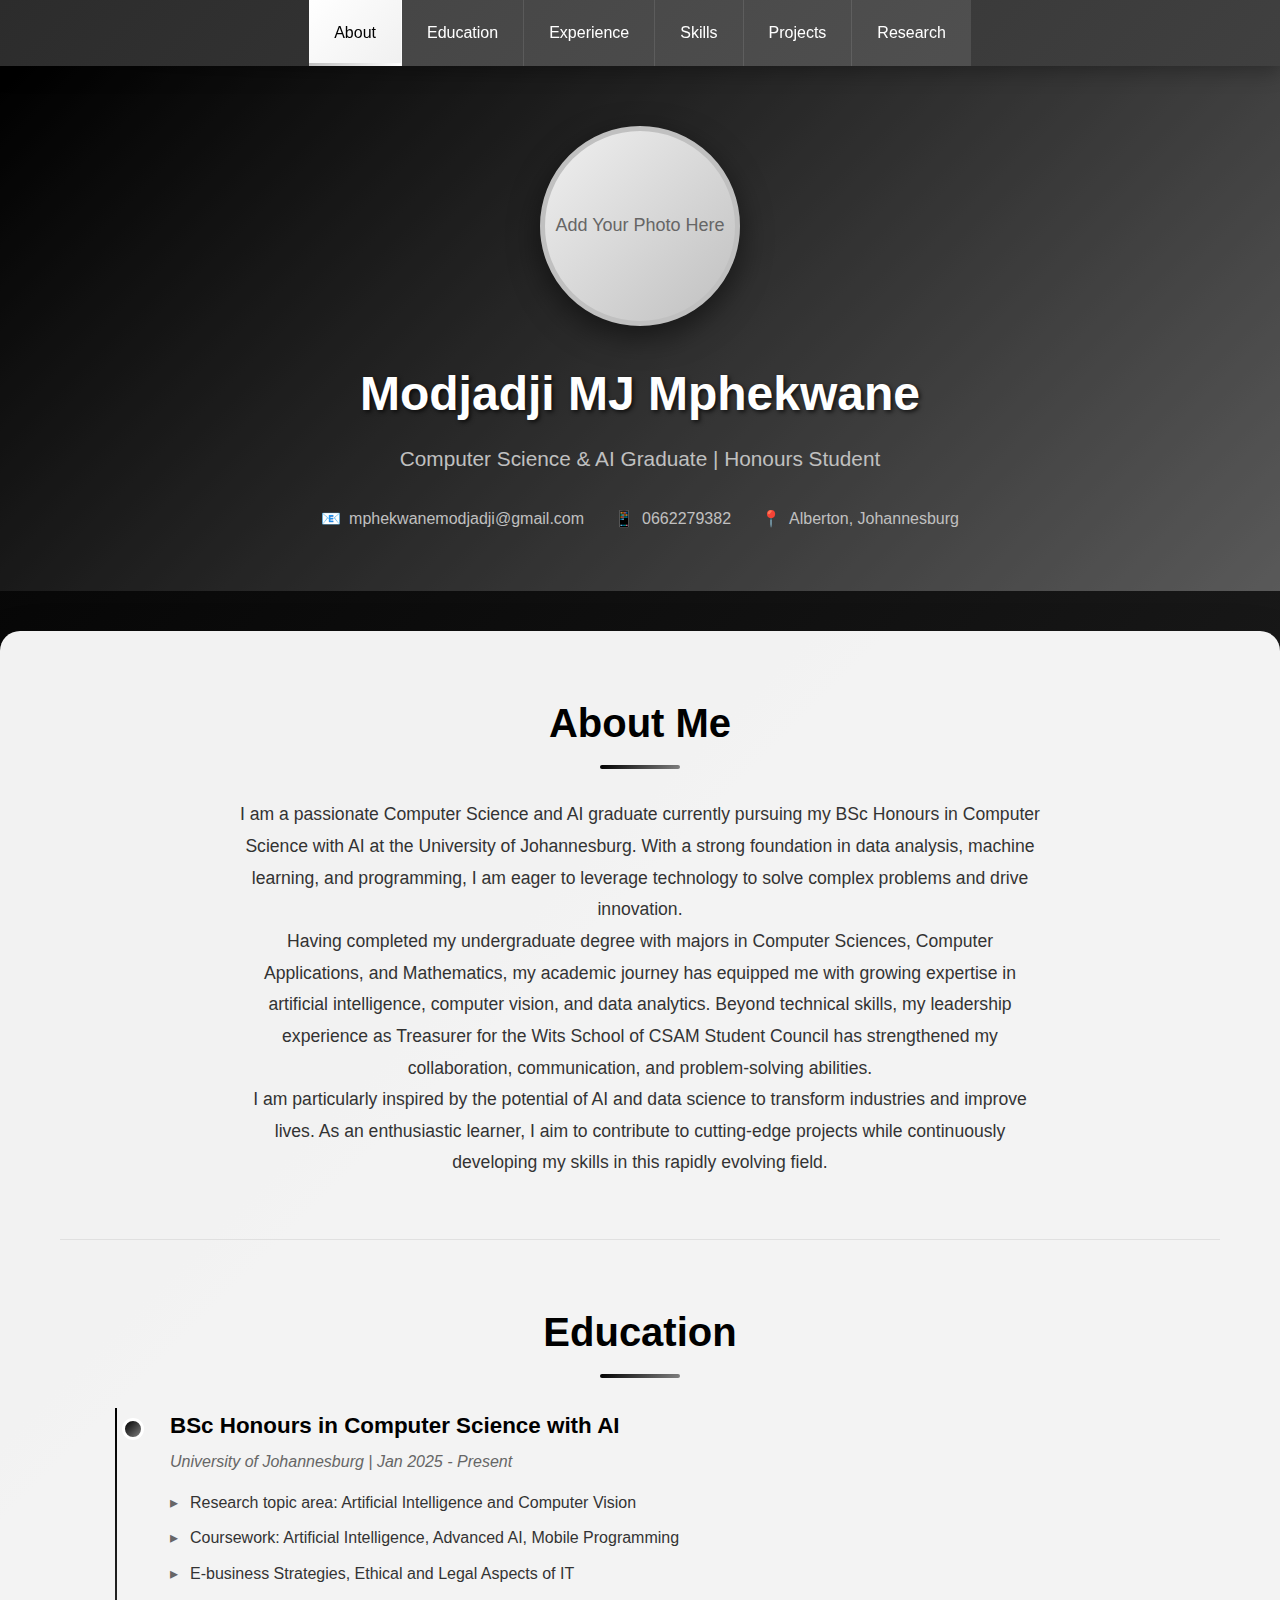
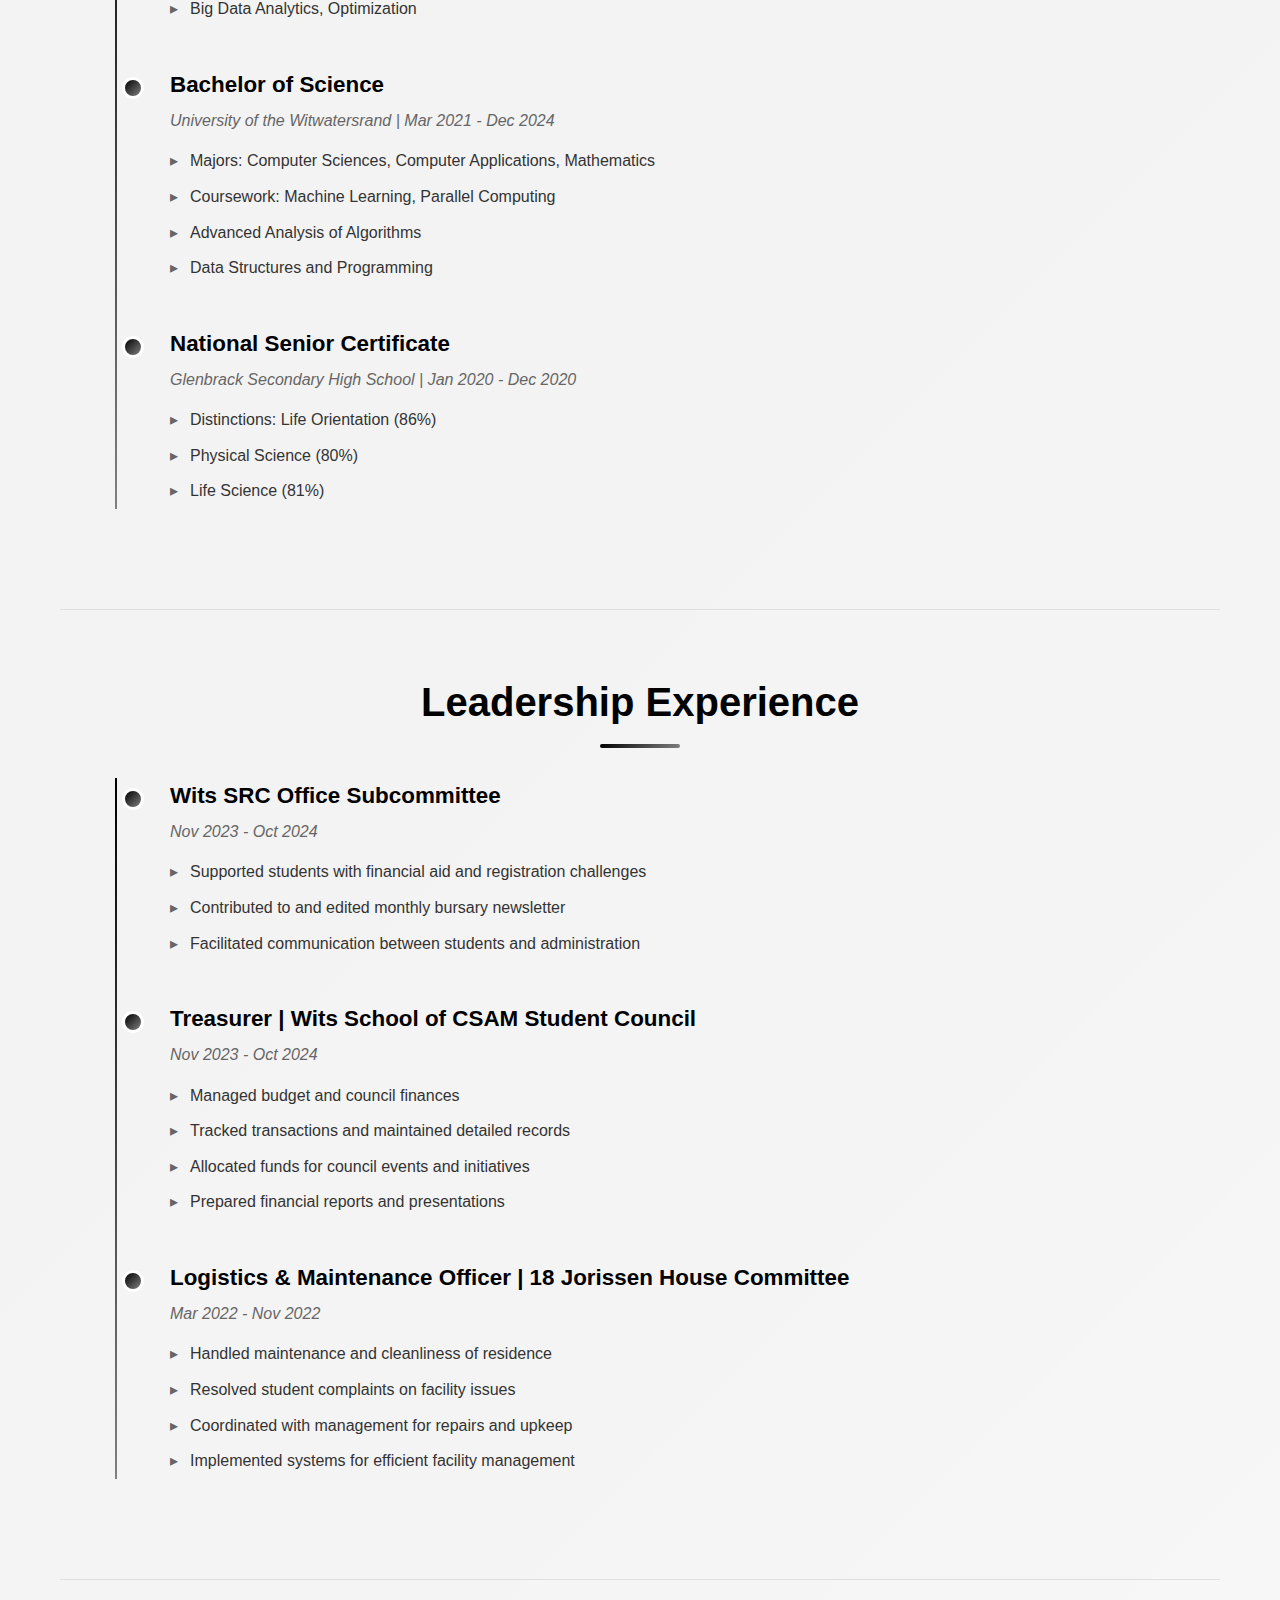
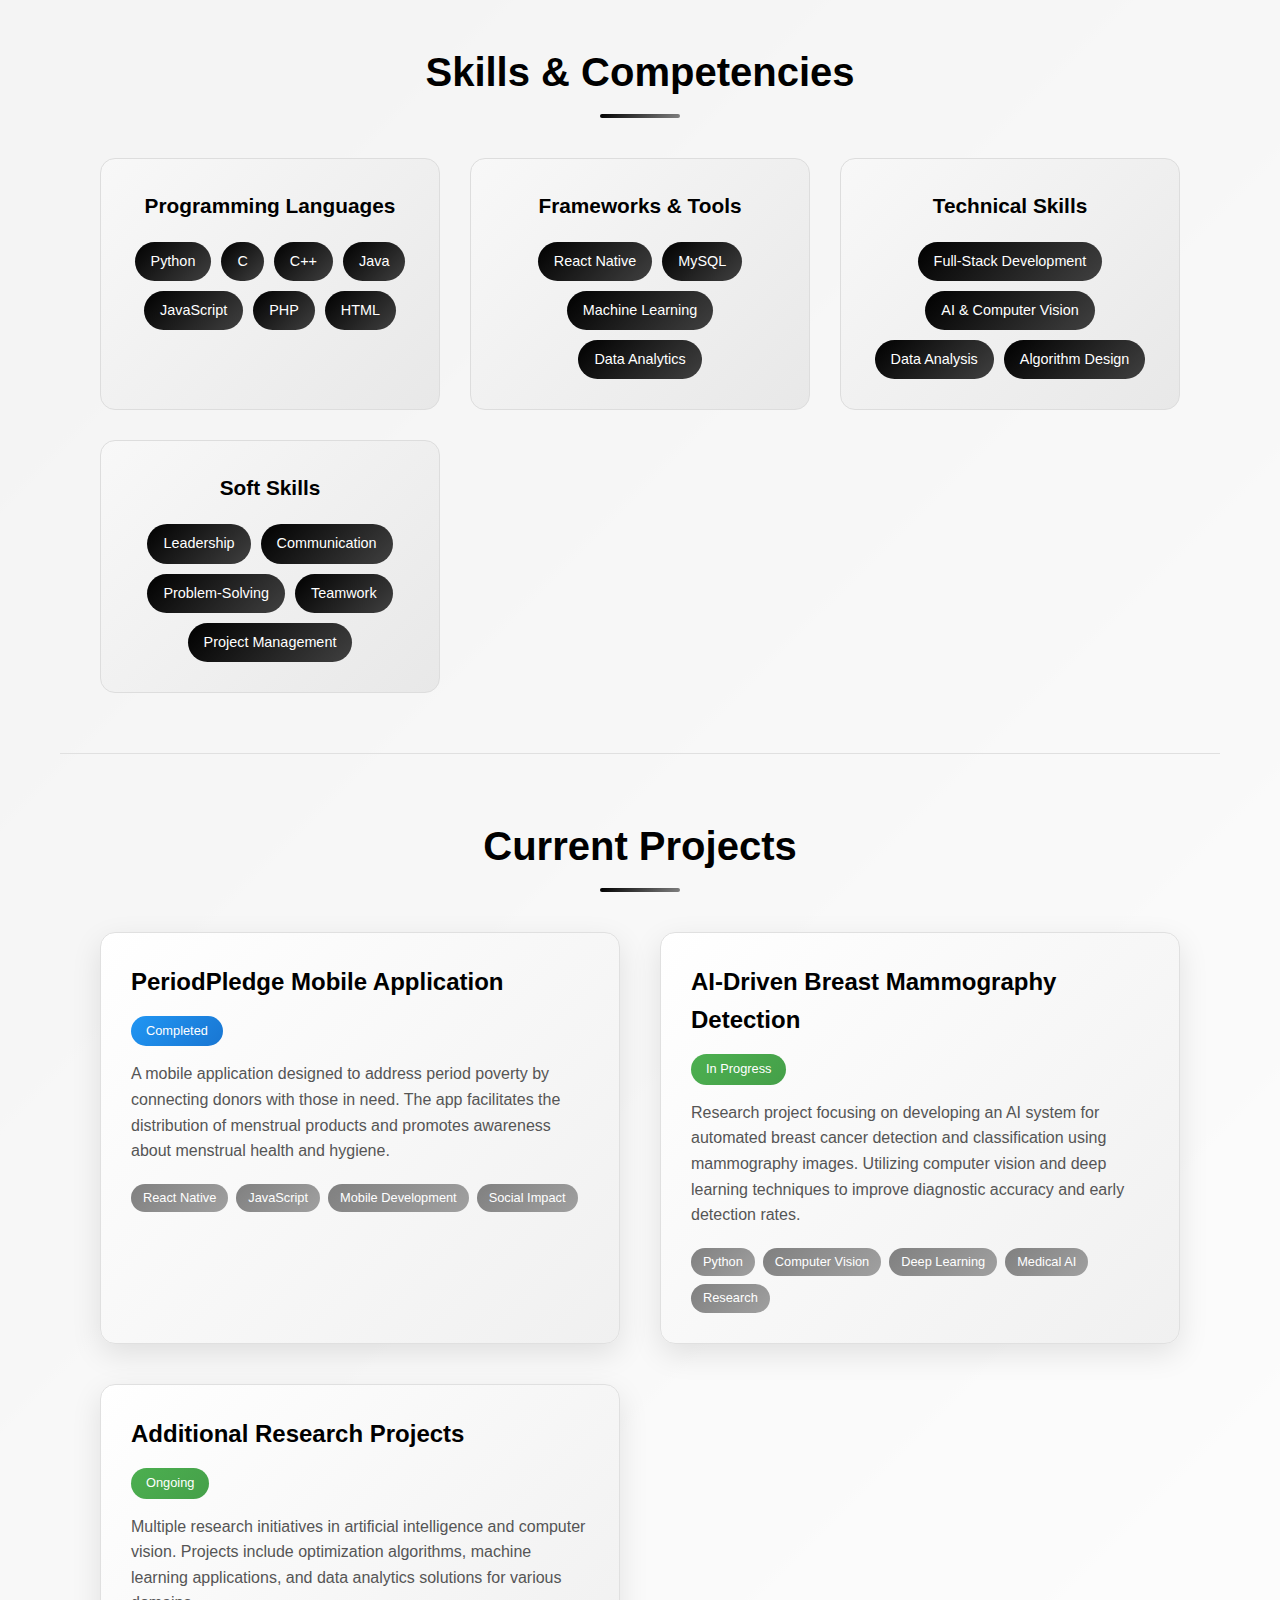
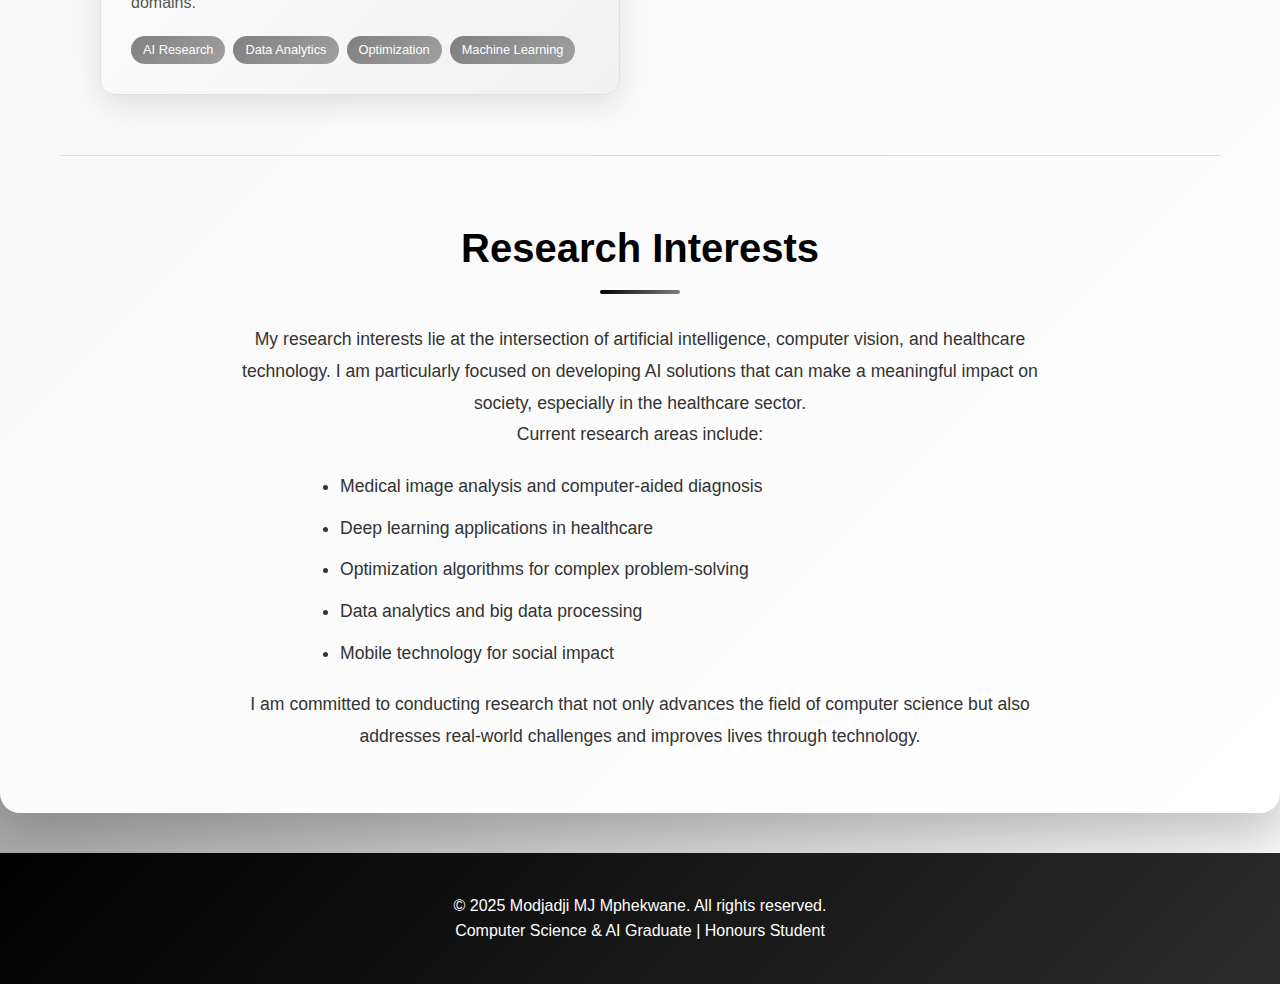
<file: mahlalefetsa_mphekwane.html>
<!DOCTYPE html>
<html lang="en">

<head>
    <meta charset="UTF-8">
    <meta name="viewport" content="width=device-width, initial-scale=1.0">
    <title>MMJ Mphekwane - Computer Science & AI Graduate</title>
    <link rel="stylesheet" href="styles.css">
</head>

<body>
    <nav>
        <div class="container">
            <ul>
                <li><a href="#about">About</a></li>
                <li><a href="#education">Education</a></li>
                <li><a href="#experience">Experience</a></li>
                <li><a href="#skills">Skills</a></li>
                <li><a href="#projects">Projects</a></li>
                <li><a href="#research">Research</a></li>
            </ul>
        </div>
    </nav>

    <header>
        <div class="container">
            <div class="profile-photo">
                <!-- Replace the text below with: <img src="your-photo.jpg" alt="MMJ Mphekwane"> -->
                Add Your Photo Here
            </div>
            <h1>Modjadji MJ Mphekwane</h1>
            <p class="tagline">Computer Science & AI Graduate | Honours Student</p>
            <div class="contact-info">
                <div class="contact-item">
                    <span>📧</span>
                    <span>mphekwanemodjadji@gmail.com</span>
                </div>
                <div class="contact-item">
                    <span>📱</span>
                    <span>0662279382</span>
                </div>
                <div class="contact-item">
                    <span>📍</span>
                    <span>Alberton, Johannesburg</span>
                </div>
            </div>
        </div>
    </header>

    <main>
        <div class="container">
            <section id="about">
                <h2>About Me</h2>
                <div class="about-content">
                    <p>I am a passionate Computer Science and AI graduate currently pursuing my BSc Honours in Computer
                        Science with AI at the University of Johannesburg. With a strong foundation in data analysis,
                        machine learning, and programming, I am eager to leverage technology to solve complex problems
                        and drive innovation.</p>

                    <p>Having completed my undergraduate degree with majors in Computer Sciences, Computer Applications,
                        and Mathematics, my academic journey has equipped me with growing expertise in artificial
                        intelligence, computer vision, and data analytics. Beyond technical skills, my leadership
                        experience as Treasurer for the Wits School of CSAM Student Council has strengthened my
                        collaboration, communication, and problem-solving abilities.</p>

                    <p>I am particularly inspired by the potential of AI and data science to transform industries and
                        improve lives. As an enthusiastic learner, I aim to contribute to cutting-edge projects while
                        continuously developing my skills in this rapidly evolving field.</p>
                </div>
            </section>

            <section id="education">
                <h2>Education</h2>
                <div class="timeline">
                    <div class="timeline-item">
                        <h3>BSc Honours in Computer Science with AI</h3>
                        <div class="duration">University of Johannesburg | Jan 2025 - Present</div>
                        <ul>
                            <li>Research topic area: Artificial Intelligence and Computer Vision</li>
                            <li>Coursework: Artificial Intelligence, Advanced AI, Mobile Programming</li>
                            <li>E-business Strategies, Ethical and Legal Aspects of IT</li>
                            <li>Big Data Analytics, Optimization</li>
                        </ul>
                    </div>

                    <div class="timeline-item">
                        <h3>Bachelor of Science</h3>
                        <div class="duration">University of the Witwatersrand | Mar 2021 - Dec 2024</div>
                        <ul>
                            <li>Majors: Computer Sciences, Computer Applications, Mathematics</li>
                            <li>Coursework: Machine Learning, Parallel Computing</li>
                            <li>Advanced Analysis of Algorithms</li>
                            <li>Data Structures and Programming</li>
                        </ul>
                    </div>

                    <div class="timeline-item">
                        <h3>National Senior Certificate</h3>
                        <div class="duration">Glenbrack Secondary High School | Jan 2020 - Dec 2020</div>
                        <ul>
                            <li>Distinctions: Life Orientation (86%)</li>
                            <li>Physical Science (80%)</li>
                            <li>Life Science (81%)</li>
                        </ul>
                    </div>
                </div>
            </section>

            <section id="experience">
                <h2>Leadership Experience</h2>
                <div class="timeline">
                    <div class="timeline-item">
                        <h3>Wits SRC Office Subcommittee</h3>
                        <div class="duration">Nov 2023 - Oct 2024</div>
                        <ul>
                            <li>Supported students with financial aid and registration challenges</li>
                            <li>Contributed to and edited monthly bursary newsletter</li>
                            <li>Facilitated communication between students and administration</li>
                        </ul>
                    </div>

                    <div class="timeline-item">
                        <h3>Treasurer | Wits School of CSAM Student Council</h3>
                        <div class="duration">Nov 2023 - Oct 2024</div>
                        <ul>
                            <li>Managed budget and council finances</li>
                            <li>Tracked transactions and maintained detailed records</li>
                            <li>Allocated funds for council events and initiatives</li>
                            <li>Prepared financial reports and presentations</li>
                        </ul>
                    </div>

                    <div class="timeline-item">
                        <h3>Logistics & Maintenance Officer | 18 Jorissen House Committee</h3>
                        <div class="duration">Mar 2022 - Nov 2022</div>
                        <ul>
                            <li>Handled maintenance and cleanliness of residence</li>
                            <li>Resolved student complaints on facility issues</li>
                            <li>Coordinated with management for repairs and upkeep</li>
                            <li>Implemented systems for efficient facility management</li>
                        </ul>
                    </div>
                </div>
            </section>

            <section id="skills">
                <h2>Skills & Competencies</h2>
                <div class="skills-grid">
                    <div class="skill-category">
                        <h3>Programming Languages</h3>
                        <div class="skill-tags">
                            <span class="skill-tag">Python</span>
                            <span class="skill-tag">C</span>
                            <span class="skill-tag">C++</span>
                            <span class="skill-tag">Java</span>
                            <span class="skill-tag">JavaScript</span>
                            <span class="skill-tag">PHP</span>
                            <span class="skill-tag">HTML</span>
                        </div>
                    </div>

                    <div class="skill-category">
                        <h3>Frameworks & Tools</h3>
                        <div class="skill-tags">
                            <span class="skill-tag">React Native</span>
                            <span class="skill-tag">MySQL</span>
                            <span class="skill-tag">Machine Learning</span>
                            <span class="skill-tag">Data Analytics</span>
                        </div>
                    </div>

                    <div class="skill-category">
                        <h3>Technical Skills</h3>
                        <div class="skill-tags">
                            <span class="skill-tag">Full-Stack Development</span>
                            <span class="skill-tag">AI & Computer Vision</span>
                            <span class="skill-tag">Data Analysis</span>
                            <span class="skill-tag">Algorithm Design</span>
                        </div>
                    </div>

                    <div class="skill-category">
                        <h3>Soft Skills</h3>
                        <div class="skill-tags">
                            <span class="skill-tag">Leadership</span>
                            <span class="skill-tag">Communication</span>
                            <span class="skill-tag">Problem-Solving</span>
                            <span class="skill-tag">Teamwork</span>
                            <span class="skill-tag">Project Management</span>
                        </div>
                    </div>
                </div>
            </section>

            <section id="projects">
                <h2>Current Projects</h2>
                <div class="projects-grid">
                    <div class="project-card">
                        <h3>PeriodPledge Mobile Application</h3>
                        <span class="project-status status-completed">Completed</span>
                        <p class="project-description">
                            A mobile application designed to address period poverty by connecting donors with those in
                            need. The app facilitates the distribution of menstrual products and promotes awareness
                            about menstrual health and hygiene.
                        </p>
                        <div class="project-tech">
                            <span class="tech-tag">React Native</span>
                            <span class="tech-tag">JavaScript</span>
                            <span class="tech-tag">Mobile Development</span>
                            <span class="tech-tag">Social Impact</span>
                        </div>
                    </div>

                    <div class="project-card">
                        <h3>AI-Driven Breast Mammography Detection</h3>
                        <span class="project-status status-current">In Progress</span>
                        <p class="project-description">
                            Research project focusing on developing an AI system for automated breast cancer detection
                            and classification using mammography images. Utilizing computer vision and deep learning
                            techniques to improve diagnostic accuracy and early detection rates.
                        </p>
                        <div class="project-tech">
                            <span class="tech-tag">Python</span>
                            <span class="tech-tag">Computer Vision</span>
                            <span class="tech-tag">Deep Learning</span>
                            <span class="tech-tag">Medical AI</span>
                            <span class="tech-tag">Research</span>
                        </div>
                    </div>

                    <div class="project-card">
                        <h3>Additional Research Projects</h3>
                        <span class="project-status status-current">Ongoing</span>
                        <p class="project-description">
                            Multiple research initiatives in artificial intelligence and computer vision. Projects
                            include optimization algorithms, machine learning applications, and data analytics solutions
                            for various domains.
                        </p>
                        <div class="project-tech">
                            <span class="tech-tag">AI Research</span>
                            <span class="tech-tag">Data Analytics</span>
                            <span class="tech-tag">Optimization</span>
                            <span class="tech-tag">Machine Learning</span>
                        </div>
                    </div>
                </div>
            </section>

            <section id="research">
                <h2>Research Interests</h2>
                <div class="about-content">
                    <p>My research interests lie at the intersection of artificial intelligence, computer vision, and
                        healthcare technology. I am particularly focused on developing AI solutions that can make a
                        meaningful impact on society, especially in the healthcare sector.</p>

                    <p>Current research areas include:</p>
                    <ul style="text-align: left; max-width: 600px; margin: 20px auto;">
                        <li style="margin: 10px 0;">Medical image analysis and computer-aided diagnosis</li>
                        <li style="margin: 10px 0;">Deep learning applications in healthcare</li>
                        <li style="margin: 10px 0;">Optimization algorithms for complex problem-solving</li>
                        <li style="margin: 10px 0;">Data analytics and big data processing</li>
                        <li style="margin: 10px 0;">Mobile technology for social impact</li>
                    </ul>

                    <p>I am committed to conducting research that not only advances the field of computer science but
                        also addresses real-world challenges and improves lives through technology.</p>
                </div>
            </section>
        </div>
    </main>

    <footer>
        <div class="container">
            <p>&copy; 2025 Modjadji MJ Mphekwane. All rights reserved.</p>
            <p>Computer Science & AI Graduate | Honours Student</p>
        </div>
    </footer>

    <script>
        // Smooth scrolling for navigation links and active tab highlighting
        const navLinks = document.querySelectorAll('nav a');
        const sections = document.querySelectorAll('section');

        navLinks.forEach(anchor => {
            anchor.addEventListener('click', function (e) {
                e.preventDefault();

                // Remove active class from all links
                navLinks.forEach(link => link.classList.remove('active'));
                // Add active class to clicked link
                this.classList.add('active');

                const targetId = this.getAttribute('href').substring(1);
                const targetElement = document.getElementById(targetId);

                if (targetElement) {
                    const offsetTop = targetElement.offsetTop - 120;
                    window.scrollTo({
                        top: offsetTop,
                        behavior: 'smooth'
                    });
                }
            });
        });

        // Update active tab on scroll
        window.addEventListener('scroll', function () {
            const nav = document.querySelector('nav');
            let current = '';

            // Change nav background on scroll
            if (window.scrollY > 100) {
                nav.style.background = 'linear-gradient(135deg, #1a1a1a 0%, #2c2c2c 100%)';
            } else {
                nav.style.background = 'linear-gradient(135deg, #2c2c2c 0%, #404040 100%)';
            }

            // Find current section
            sections.forEach(section => {
                const sectionTop = section.offsetTop - 140;
                const sectionHeight = section.clientHeight;
                if (window.scrollY >= sectionTop && window.scrollY < sectionTop + sectionHeight) {
                    current = section.getAttribute('id');
                }
            });

            // Update active nav link
            navLinks.forEach(link => {
                link.classList.remove('active');
                if (link.getAttribute('href').substring(1) === current) {
                    link.classList.add('active');
                }
            });
        });

        // Set initial active tab
        document.addEventListener('DOMContentLoaded', function () {
            navLinks[0].classList.add('active');
        });
    </script>
</body>

</html>
</file>
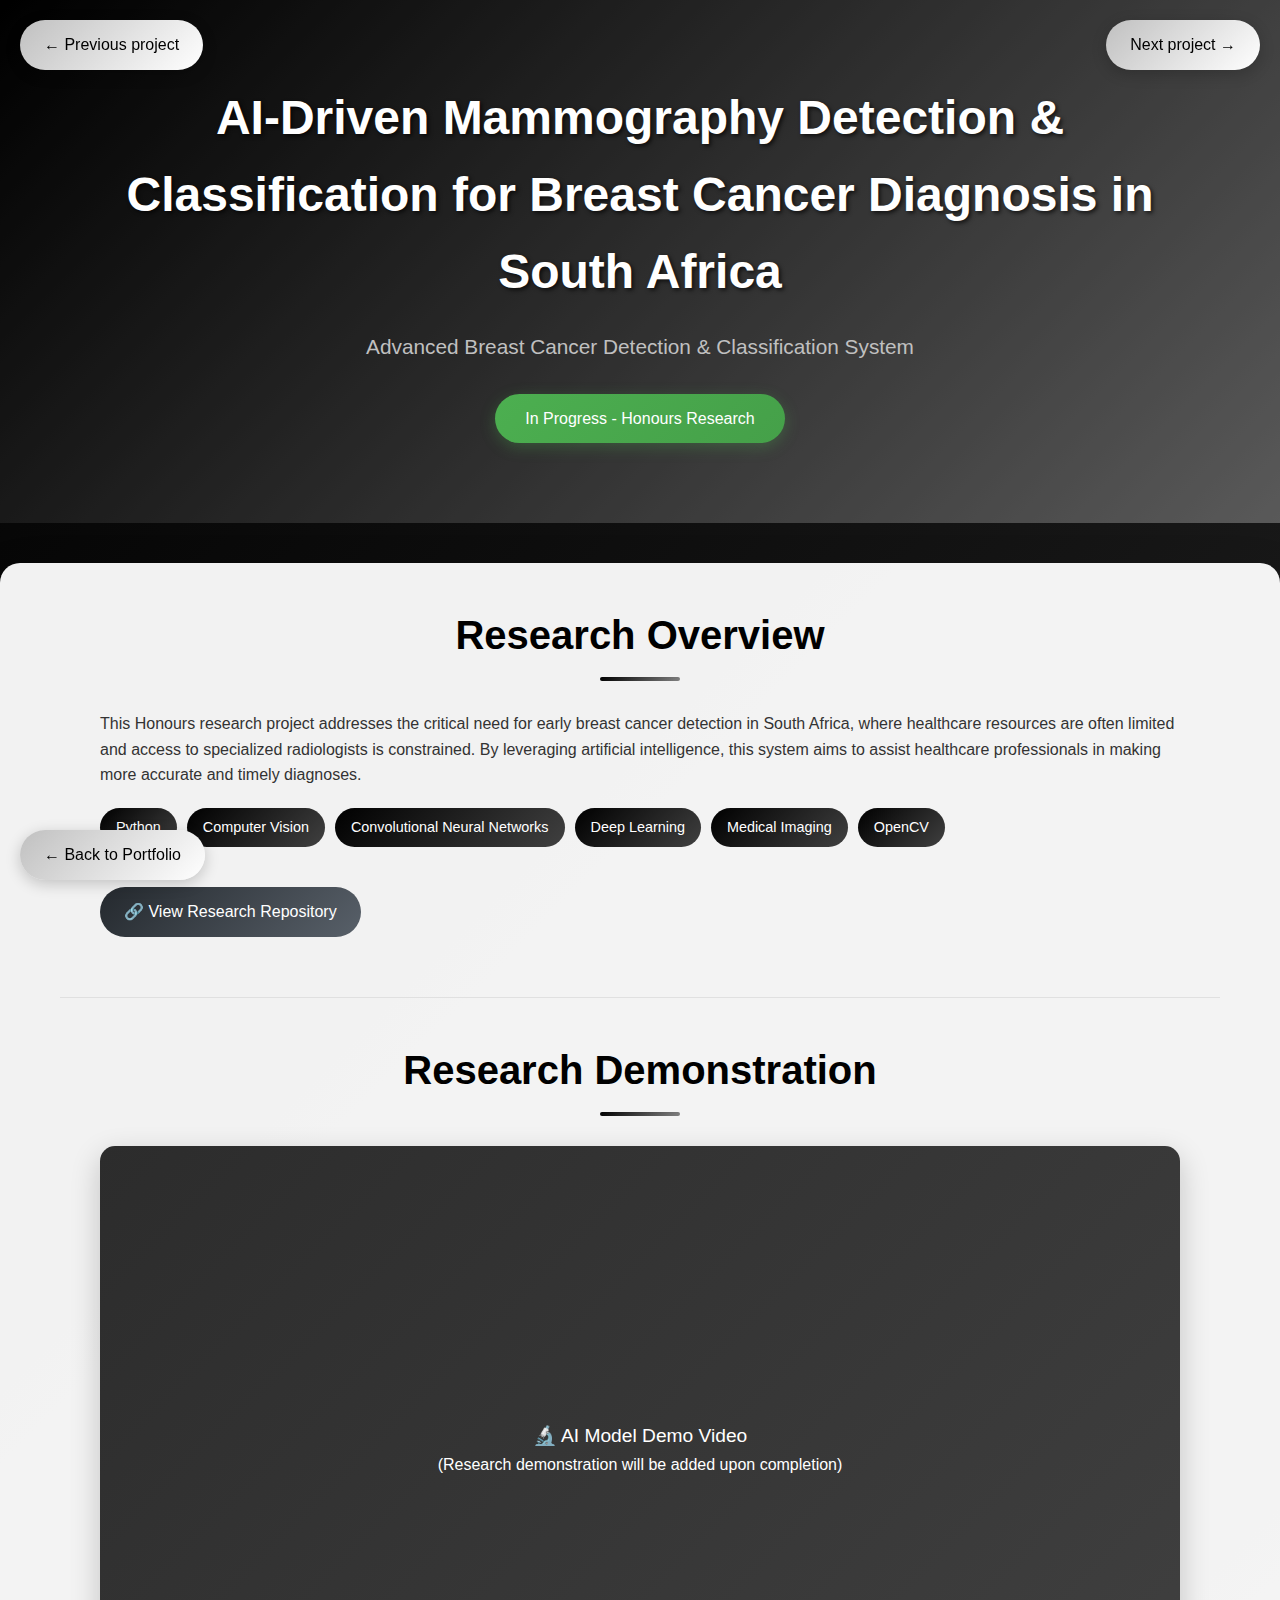
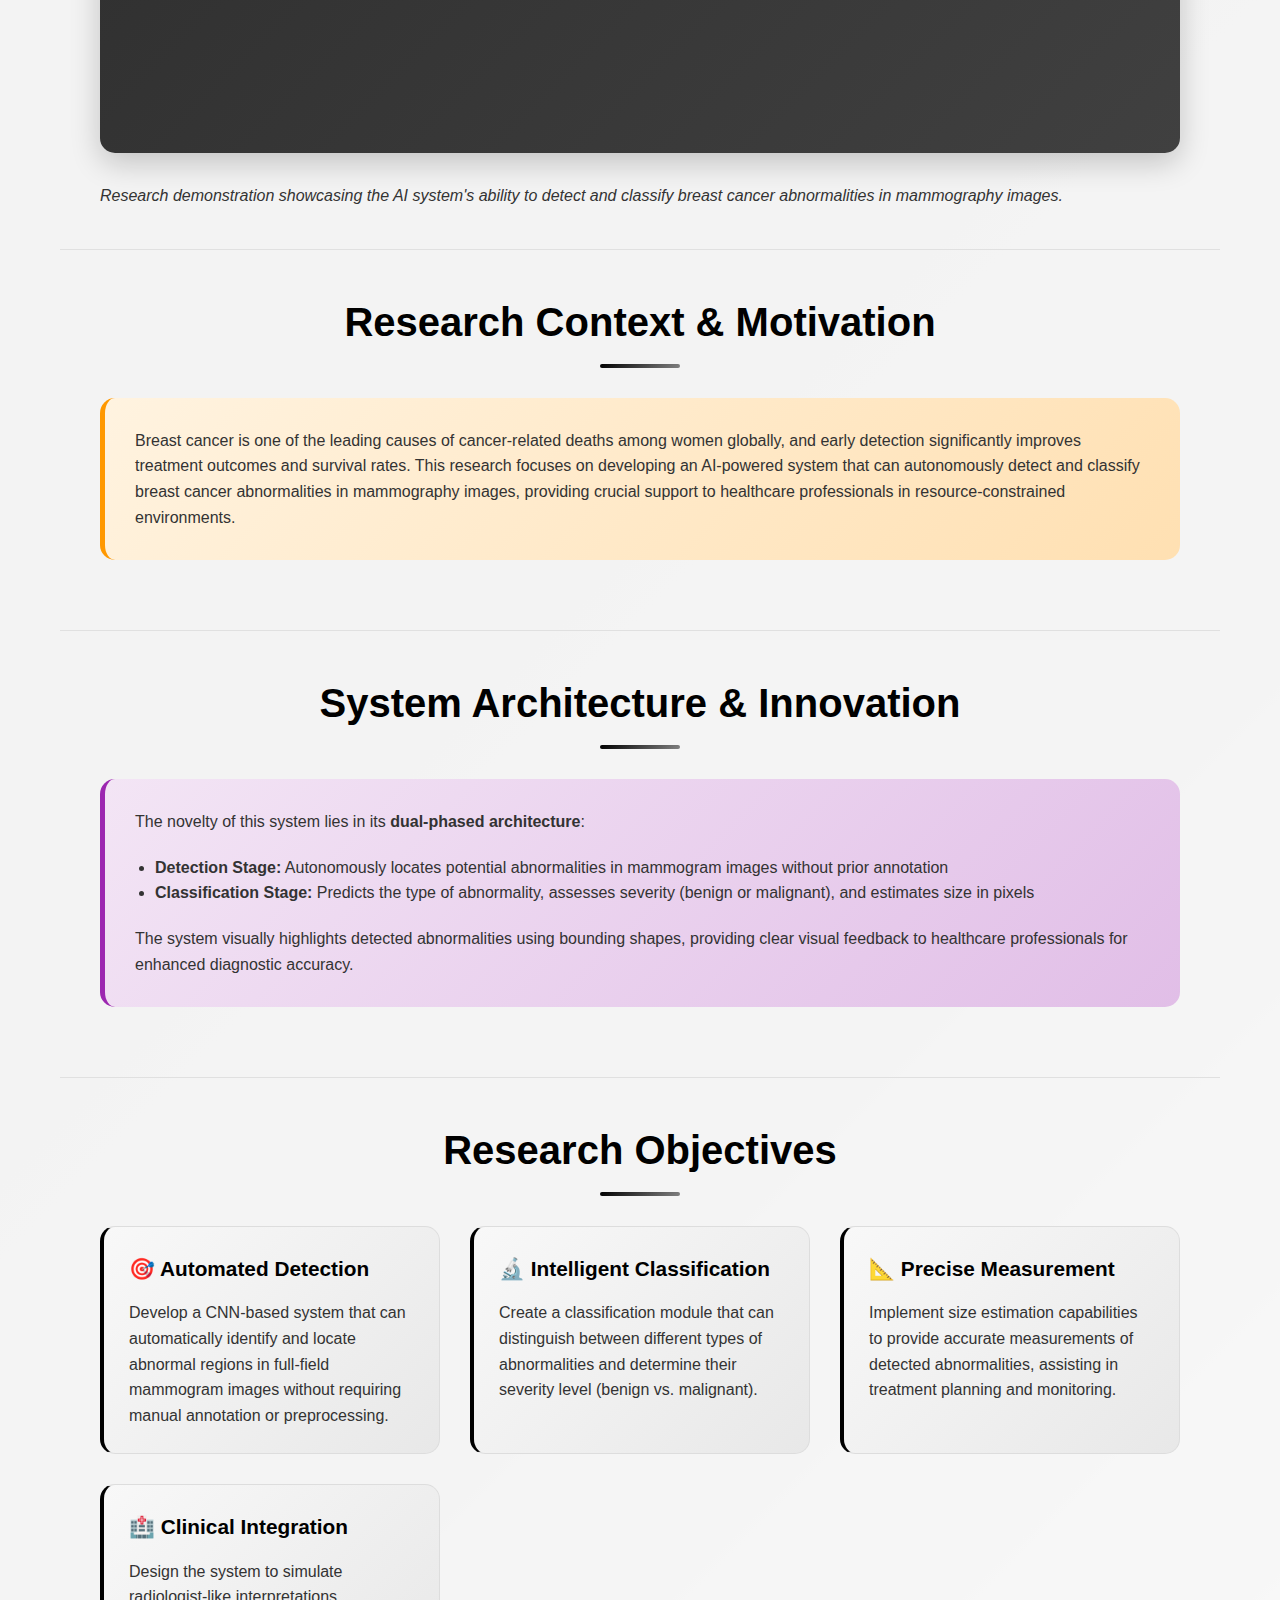
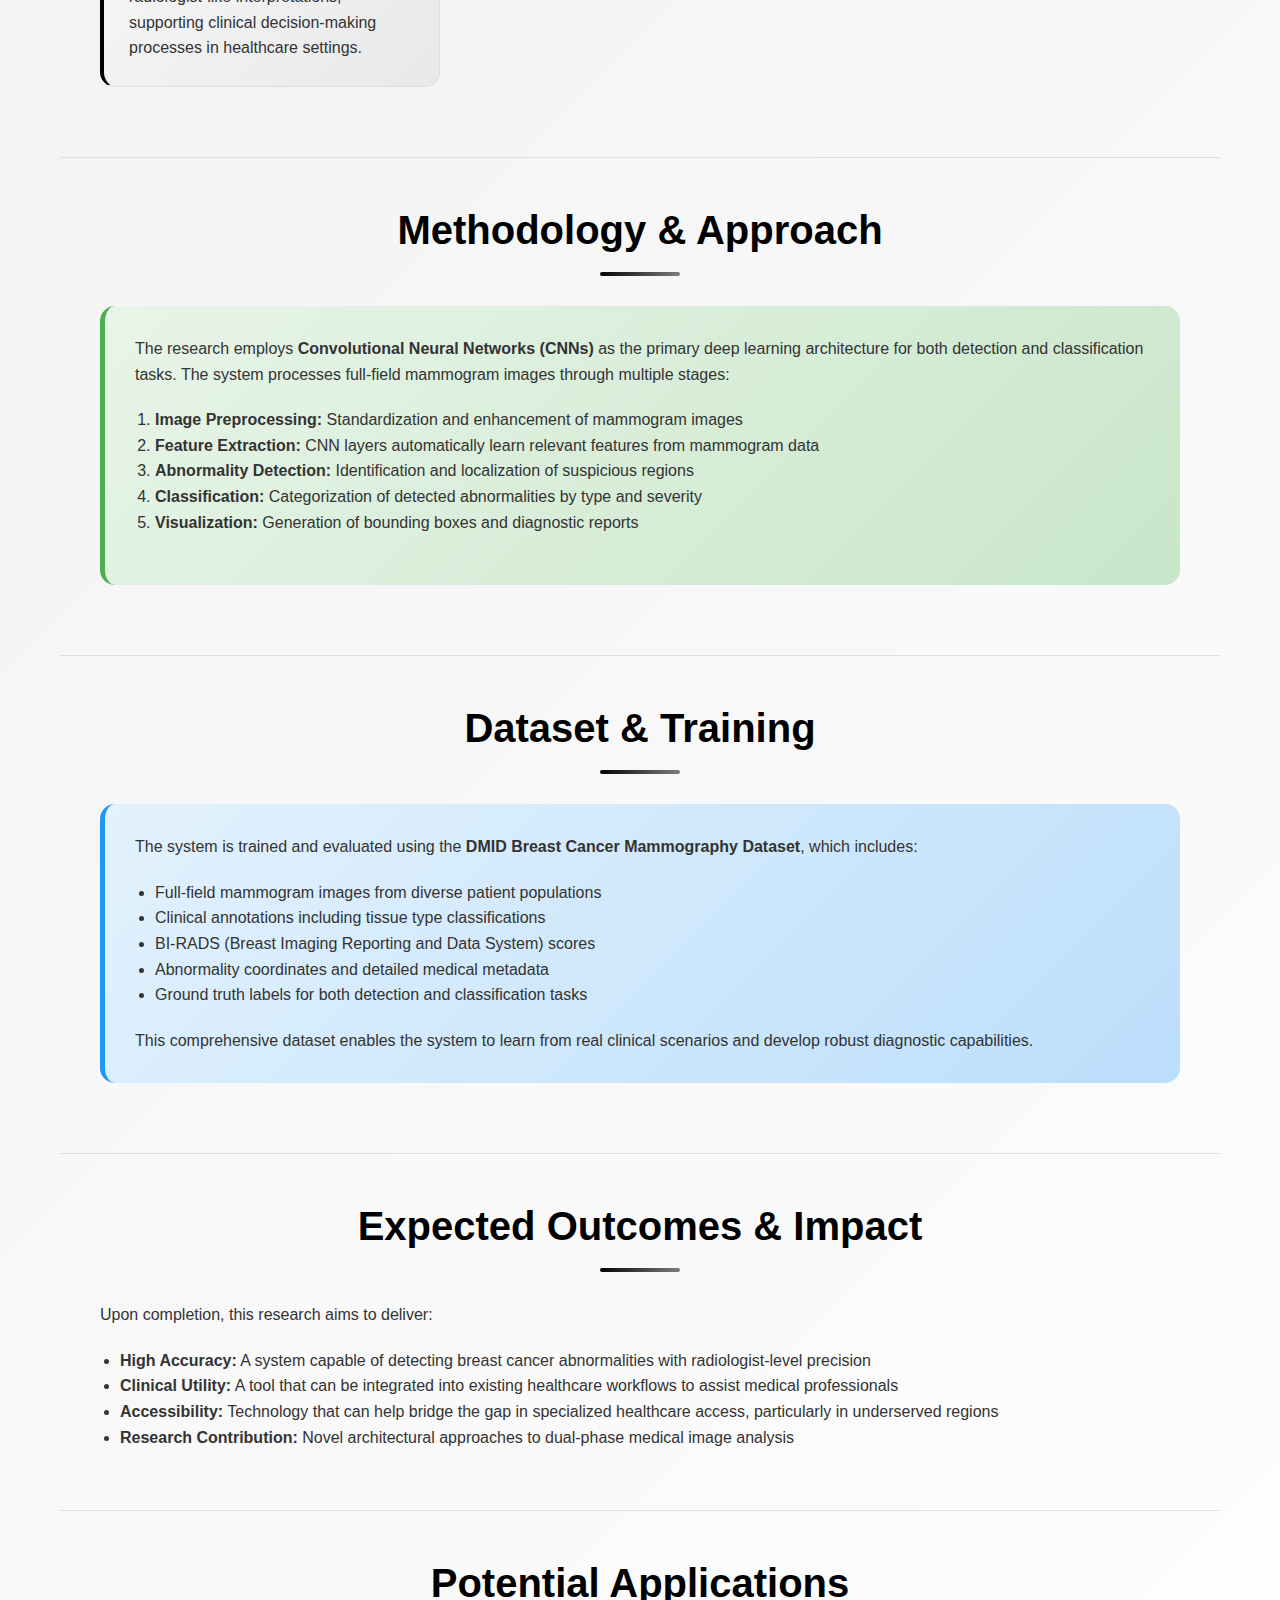
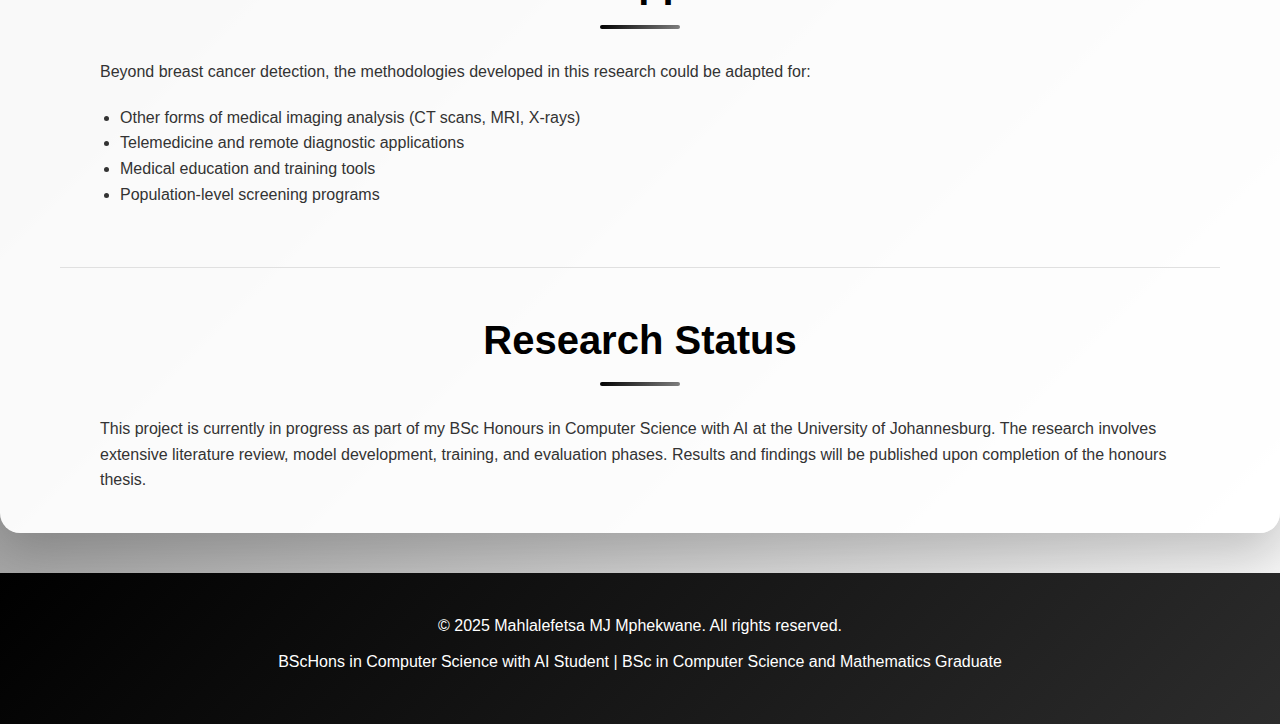
<file: projects/ai-mammography.html>
<!DOCTYPE html>
<html lang="en">

<head>
    <meta charset="UTF-8">
    <meta name="viewport" content="width=device-width, initial-scale=1.0">
    <title>AI-Driven Mammography Detection - MMJ Mphekwane</title>
    <link rel="stylesheet" href="../styles/index.css">
    <link rel="stylesheet" href="../styles/ai-mammography.css">
</head>

<body>
    <div class="project-hero">
        <div class="container">
            <a href="../index.html" class="back-button">← Back to Portfolio</a>
            <a href="periodpledge.html" class="previous-button">← Previous project</a>
            <a href="warehouse-robot-simulator.html" class="next-button">Next project →</a>        
            <h1>AI-Driven Mammography Detection & Classification for Breast Cancer Diagnosis in South Africa</h1>
            <p class="subtitle">Advanced Breast Cancer Detection & Classification System</p>
            <span class="project-status-large">In Progress - Honours Research</span>
        </div>
    </div>

    <div class="project-content">
        <div class="container">
            <div class="content-section">
                <h2>Research Overview</h2>
                <p>This Honours research project addresses the critical need for early breast cancer detection in
                    South Africa, where healthcare resources are often limited and access to specialized
                    radiologists is constrained. By leveraging artificial intelligence, this system aims to assist
                    healthcare professionals in making more accurate and timely diagnoses.</p>

                <div class="tech-stack">
                    <span class="tech-item">Python</span>
                    <span class="tech-item">Computer Vision</span>
                    <span class="tech-item">Convolutional Neural Networks</span>
                    <span class="tech-item">Deep Learning</span>
                    <span class="tech-item">Medical Imaging</span>
                    <span class="tech-item">OpenCV</span>
                </div>

                <a href="#" class="github-link">
                    🔗 View Research Repository
                </a>
            </div>

            <div class="content-section">
                <h2>Research Demonstration</h2>
                <div class="video-container">
                    <div class="video-placeholder">
                        🔬 AI Model Demo Video
                        <br>
                        <small>(Research demonstration will be added upon completion)</small>
                    </div>
                </div>
                <p><em>Research demonstration showcasing the AI system's ability to detect and classify breast cancer
                        abnormalities in mammography images.</em></p>
            </div>

            <div class="content-section">
                <h2>Research Context & Motivation</h2>
                <div class="highlight-section">
                    <p>Breast cancer is one of the leading causes of cancer-related deaths among women globally, and
                        early detection significantly improves treatment outcomes and survival rates. This research
                        focuses on developing an AI-powered system that can autonomously detect and classify breast
                        cancer abnormalities in mammography images, providing crucial support to healthcare
                        professionals in resource-constrained environments.</p>
                </div>
            </div>

            <div class="content-section">
                <h2>System Architecture & Innovation</h2>
                <div class="architecture-section">
                    <p>The novelty of this system lies in its <strong>dual-phased architecture</strong>:</p>
                    <ul style="margin: 20px 0; padding-left: 20px;">
                        <li><strong>Detection Stage:</strong> Autonomously locates potential abnormalities in mammogram
                            images without prior annotation</li>
                        <li><strong>Classification Stage:</strong> Predicts the type of abnormality, assesses severity
                            (benign or malignant), and estimates size in pixels</li>
                    </ul>
                    <p>The system visually highlights detected abnormalities using bounding shapes, providing clear
                        visual feedback to healthcare professionals for enhanced diagnostic accuracy.</p>
                </div>
            </div>

            <div class="content-section">
                <h2>Research Objectives</h2>
                <div class="research-objectives">
                    <div class="objective-card">
                        <h4>🎯 Automated Detection</h4>
                        <p>Develop a CNN-based system that can automatically identify and locate abnormal regions in
                            full-field mammogram images without requiring manual annotation or preprocessing.</p>
                    </div>
                    <div class="objective-card">
                        <h4>🔬 Intelligent Classification</h4>
                        <p>Create a classification module that can distinguish between different types of abnormalities
                            and determine their severity level (benign vs. malignant).</p>
                    </div>
                    <div class="objective-card">
                        <h4>📐 Precise Measurement</h4>
                        <p>Implement size estimation capabilities to provide accurate measurements of detected
                            abnormalities, assisting in treatment planning and monitoring.</p>
                    </div>
                    <div class="objective-card">
                        <h4>🏥 Clinical Integration</h4>
                        <p>Design the system to simulate radiologist-like interpretations, supporting clinical
                            decision-making processes in healthcare settings.</p>
                    </div>
                </div>
            </div>

            <div class="content-section">
                <h2>Methodology & Approach</h2>
                <div class="methodology-section">
                    <p>The research employs <strong>Convolutional Neural Networks (CNNs)</strong> as the primary deep
                        learning architecture for both detection and classification tasks. The system processes
                        full-field mammogram images through multiple stages:</p>
                    <ol style="margin: 20px 0; padding-left: 20px;">
                        <li><strong>Image Preprocessing:</strong> Standardization and enhancement of mammogram images
                        </li>
                        <li><strong>Feature Extraction:</strong> CNN layers automatically learn relevant features from
                            mammogram data</li>
                        <li><strong>Abnormality Detection:</strong> Identification and localization of suspicious
                            regions</li>
                        <li><strong>Classification:</strong> Categorization of detected abnormalities by type and
                            severity</li>
                        <li><strong>Visualization:</strong> Generation of bounding boxes and diagnostic reports</li>
                    </ol>
                </div>
            </div>

            <div class="content-section">
                <h2>Dataset & Training</h2>
                <div class="dataset-section">
                    <p>The system is trained and evaluated using the <strong>DMID Breast Cancer Mammography
                            Dataset</strong>, which includes:</p>
                    <ul style="margin: 20px 0; padding-left: 20px;">
                        <li>Full-field mammogram images from diverse patient populations</li>
                        <li>Clinical annotations including tissue type classifications</li>
                        <li>BI-RADS (Breast Imaging Reporting and Data System) scores</li>
                        <li>Abnormality coordinates and detailed medical metadata</li>
                        <li>Ground truth labels for both detection and classification tasks</li>
                    </ul>
                    <p>This comprehensive dataset enables the system to learn from real clinical scenarios and develop
                        robust diagnostic capabilities.</p>
                </div>
            </div>

            <div class="content-section">
                <h2>Expected Outcomes & Impact</h2>
                <p>Upon completion, this research aims to deliver:</p>
                <ul style="margin: 20px 0; padding-left: 20px;">
                    <li><strong>High Accuracy:</strong> A system capable of detecting breast cancer abnormalities with
                        radiologist-level precision</li>
                    <li><strong>Clinical Utility:</strong> A tool that can be integrated into existing healthcare
                        workflows to assist medical professionals</li>
                    <li><strong>Accessibility:</strong> Technology that can help bridge the gap in specialized
                        healthcare access, particularly in underserved regions</li>
                    <li><strong>Research Contribution:</strong> Novel architectural approaches to dual-phase medical
                        image analysis</li>
                </ul>
            </div>

            <div class="content-section">
                <h2>Potential Applications</h2>
                <p>Beyond breast cancer detection, the methodologies developed in this research could be adapted for:
                </p>
                <ul style="margin: 20px 0; padding-left: 20px;">
                    <li>Other forms of medical imaging analysis (CT scans, MRI, X-rays)</li>
                    <li>Telemedicine and remote diagnostic applications</li>
                    <li>Medical education and training tools</li>
                    <li>Population-level screening programs</li>
                </ul>
            </div>

            <div class="content-section">
                <h2>Research Status</h2>
                <p>This project is currently in progress as part of my BSc Honours in Computer Science with AI at the
                    University of Johannesburg. The research involves extensive literature review, model development,
                    training, and evaluation phases. Results and findings will be published upon completion of the
                    honours thesis.</p>
            </div>
        </div>
    </div>

    <footer>
        <div class="container">
            <p>&copy; 2025 Mahlalefetsa MJ Mphekwane. All rights reserved.</p>
            <p>BScHons in Computer Science with AI Student | BSc in Computer Science and Mathematics Graduate</p>
        </div>
    </footer>
</body>

</html>
</file>
<file: styles.css>
* {
    margin: 0;
    padding: 0;
    box-sizing: border-box;
}

body {
    font-family: 'Arial', sans-serif;
    line-height: 1.6;
    color: #333;
    background: linear-gradient(135deg, #000000 0%, #2c2c2c 50%, #ffffff 100%);
    min-height: 100vh;
}

.container {
    max-width: 1200px;
    margin: 0 auto;
    padding: 0 20px;
}

/* Header */
header {
    background: linear-gradient(135deg, #000000 0%, #404040 50%, #808080 100%);
    color: white;
    padding: 60px 0;
    text-align: center;
    position: relative;
    overflow: hidden;
}

header::before {
    content: '';
    position: absolute;
    top: 0;
    left: 0;
    right: 0;
    bottom: 0;
    background: rgba(0, 0, 0, 0.3);
    z-index: 1;
}

header .container {
    position: relative;
    z-index: 2;
}

.profile-photo {
    width: 200px;
    height: 200px;
    border-radius: 50%;
    border: 5px solid #c0c0c0;
    margin: 0 auto 30px;
    background: linear-gradient(135deg, #f0f0f0 0%, #c0c0c0 100%);
    display: flex;
    align-items: center;
    justify-content: center;
    font-size: 18px;
    color: #666;
    box-shadow: 0 10px 30px rgba(0, 0, 0, 0.5);
}

.profile-photo img {
    width: 100%;
    height: 100%;
    object-fit: cover;
    border-radius: 50%;
}

h1 {
    font-size: 3rem;
    margin-bottom: 10px;
    text-shadow: 2px 2px 4px rgba(0, 0, 0, 0.7);
}

.tagline {
    font-size: 1.3rem;
    color: #c0c0c0;
    margin-bottom: 20px;
}

.contact-info {
    display: flex;
    justify-content: center;
    gap: 30px;
    flex-wrap: wrap;
    margin-top: 30px;
}

.contact-item {
    display: flex;
    align-items: center;
    gap: 8px;
    color: #c0c0c0;
}

/* Navigation */
nav {
    background: linear-gradient(135deg, #2c2c2c 0%, #404040 100%);
    padding: 0;
    position: sticky;
    top: 0;
    z-index: 100;
    box-shadow: 0 5px 20px rgba(0, 0, 0, 0.3);
}

nav ul {
    list-style: none;
    display: flex;
    justify-content: center;
    gap: 0;
    flex-wrap: wrap;
    margin: 0;
    padding: 0;
}

nav a {
    color: white;
    text-decoration: none;
    font-weight: 500;
    padding: 20px 25px;
    display: block;
    transition: all 0.3s ease;
    background: rgba(255, 255, 255, 0.1);
    border-right: 1px solid rgba(255, 255, 255, 0.1);
    position: relative;
}

nav li:last-child a {
    border-right: none;
}

nav a:hover {
    background: linear-gradient(135deg, #c0c0c0 0%, #ffffff 100%);
    color: #000;
    transform: translateY(-2px);
}

nav a.active {
    background: linear-gradient(135deg, #ffffff 0%, #f0f0f0 100%);
    color: #000;
}

nav a::after {
    content: '';
    position: absolute;
    bottom: 0;
    left: 0;
    width: 100%;
    height: 3px;
    background: linear-gradient(135deg, #c0c0c0 0%, #ffffff 100%);
    transform: scaleX(0);
    transition: transform 0.3s ease;
}

nav a:hover::after,
nav a.active::after {
    transform: scaleX(1);
}

/* Main Content */
main {
    background: rgba(255, 255, 255, 0.95);
    margin: 40px 0;
    border-radius: 20px;
    box-shadow: 0 20px 50px rgba(0, 0, 0, 0.2);
    overflow: hidden;
}

section {
    padding: 60px 40px;
    border-bottom: 1px solid #e0e0e0;
}

section:last-child {
    border-bottom: none;
}

h2 {
    color: #000;
    font-size: 2.5rem;
    margin-bottom: 30px;
    text-align: center;
    position: relative;
}

h2::after {
    content: '';
    display: block;
    width: 80px;
    height: 4px;
    background: linear-gradient(135deg, #000000 0%, #808080 100%);
    margin: 10px auto;
    border-radius: 2px;
}

/* About Section */
.about-content {
    font-size: 1.1rem;
    line-height: 1.8;
    text-align: center;
    max-width: 800px;
    margin: 0 auto;
    color: #333;
}

/* Education & Experience */
.timeline {
    position: relative;
    padding-left: 30px;
}

.timeline::before {
    content: '';
    position: absolute;
    left: 15px;
    top: 0;
    bottom: 0;
    width: 2px;
    background: linear-gradient(135deg, #000000 0%, #808080 100%);
}

.timeline-item {
    position: relative;
    margin-bottom: 40px;
    padding-left: 40px;
}

.timeline-item::before {
    content: '';
    position: absolute;
    left: -8px;
    top: 10px;
    width: 16px;
    height: 16px;
    background: linear-gradient(135deg, #000000 0%, #808080 100%);
    border-radius: 50%;
    border: 3px solid white;
}

.timeline-item h3 {
    color: #000;
    font-size: 1.4rem;
    margin-bottom: 5px;
}

.timeline-item .duration {
    color: #666;
    font-style: italic;
    margin-bottom: 10px;
}

.timeline-item ul {
    list-style: none;
    padding-left: 0;
}

.timeline-item li {
    padding: 5px 0;
    position: relative;
    padding-left: 20px;
}

.timeline-item li::before {
    content: '▸';
    position: absolute;
    left: 0;
    color: #666;
}

/* Skills */
.skills-grid {
    display: grid;
    grid-template-columns: repeat(auto-fit, minmax(250px, 1fr));
    gap: 30px;
    margin-top: 40px;
}

.skill-category {
    background: linear-gradient(135deg, #f8f8f8 0%, #e8e8e8 100%);
    padding: 30px;
    border-radius: 15px;
    text-align: center;
    border: 1px solid #ddd;
    transition: transform 0.3s ease;
}

.skill-category:hover {
    transform: translateY(-5px);
    box-shadow: 0 15px 35px rgba(0, 0, 0, 0.1);
}

.skill-category h3 {
    color: #000;
    margin-bottom: 20px;
    font-size: 1.3rem;
}

.skill-tags {
    display: flex;
    flex-wrap: wrap;
    gap: 10px;
    justify-content: center;
}

.skill-tag {
    background: linear-gradient(135deg, #000000 0%, #404040 100%);
    color: white;
    padding: 8px 16px;
    border-radius: 20px;
    font-size: 0.9rem;
    font-weight: 500;
}

/* Projects */
.projects-grid {
    display: grid;
    grid-template-columns: repeat(auto-fit, minmax(350px, 1fr));
    gap: 40px;
    margin-top: 40px;
}

.project-card {
    background: linear-gradient(135deg, #ffffff 0%, #f0f0f0 100%);
    border-radius: 15px;
    padding: 30px;
    box-shadow: 0 10px 30px rgba(0, 0, 0, 0.1);
    border: 1px solid #e0e0e0;
    transition: transform 0.3s ease;
}

.project-card:hover {
    transform: translateY(-5px);
    box-shadow: 0 20px 50px rgba(0, 0, 0, 0.15);
}

.project-card h3 {
    color: #000;
    font-size: 1.5rem;
    margin-bottom: 15px;
}

.project-status {
    display: inline-block;
    padding: 5px 15px;
    border-radius: 20px;
    font-size: 0.8rem;
    font-weight: 500;
    margin-bottom: 15px;
}

.status-current {
    background: linear-gradient(135deg, #4CAF50 0%, #45a049 100%);
    color: white;
}

.status-completed {
    background: linear-gradient(135deg, #2196F3 0%, #1976D2 100%);
    color: white;
}

.project-description {
    color: #555;
    line-height: 1.6;
    margin-bottom: 20px;
}

.project-tech {
    display: flex;
    flex-wrap: wrap;
    gap: 8px;
}

.tech-tag {
    background: linear-gradient(135deg, #808080 0%, #a0a0a0 100%);
    color: white;
    padding: 4px 12px;
    border-radius: 15px;
    font-size: 0.8rem;
}

/* Footer */
footer {
    background: linear-gradient(135deg, #000000 0%, #2c2c2c 100%);
    color: white;
    text-align: center;
    padding: 40px 0;
}

/* Responsive Design */
@media (max-width: 768px) {
    h1 {
        font-size: 2rem;
    }

    .tagline {
        font-size: 1.1rem;
    }

    .contact-info {
        flex-direction: column;
        gap: 15px;
    }

    nav ul {
        flex-direction: column;
        gap: 0;
    }

    nav a {
        padding: 15px 20px;
        border-right: none;
        border-bottom: 1px solid rgba(255, 255, 255, 0.1);
    }

    nav li:last-child a {
        border-bottom: none;
    }

    section {
        padding: 40px 20px;
    }

    .skills-grid,
    .projects-grid {
        grid-template-columns: 1fr;
    }
}
</file>
<file: styles/index.css>
* {
    margin: 0;
    padding: 0;
    box-sizing: border-box;
}

body {
    font-family: 'Arial', sans-serif;
    line-height: 1.6;
    color: #333;
    background: linear-gradient(135deg, #000000 0%, #2c2c2c 50%, #ffffff 100%);
    min-height: 100vh;
}

.container {
    max-width: 1200px;
    margin: 0 auto;
    padding: 0 20px;
}

/* Header */
header {
    background: linear-gradient(135deg, #000000 0%, #404040 50%, #808080 100%);
    color: white;
    padding: 60px 0;
    text-align: center;
    position: relative;
    overflow: hidden;
}

header::before {
    content: '';
    position: absolute;
    top: 0;
    left: 0;
    right: 0;
    bottom: 0;
    background: rgba(0, 0, 0, 0.3);
    z-index: 1;
}

header .container {
    position: relative;
    z-index: 2;
}

.profile-photo {
    width: 200px;
    height: 200px;
    border-radius: 50%;
    border: 5px solid #c0c0c0;
    margin: 0 auto 30px;
    background: linear-gradient(135deg, #f0f0f0 0%, #c0c0c0 100%);
    display: flex;
    align-items: center;
    justify-content: center;
    font-size: 18px;
    color: #666;
    box-shadow: 0 10px 30px rgba(0, 0, 0, 0.5);
}

.profile-photo img {
    width: 100%;
    height: 100%;
    object-fit: cover;
    border-radius: 50%;
}

h1 {
    font-size: clamp(2rem, 5vw, 3rem);
    margin-bottom: 10px;
    text-shadow: 2px 2px 4px rgba(0, 0, 0, 0.7);
}

.tagline {
    font-size: clamp(1rem, 3vw, 1.3rem);
    color: #c0c0c0;
    margin-bottom: 20px;
}

.contact-info {
    display: flex;
    justify-content: center;
    gap: 30px;
    flex-wrap: wrap;
    margin-top: 30px;
}

.contact-item {
    display: flex;
    align-items: center;
    gap: 8px;
    color: #c0c0c0;
    font-size: clamp(0.9rem, 2vw, 1rem);
}

/* Navigation */
nav {
    background: linear-gradient(135deg, #2c2c2c 0%, #404040 100%);
    padding: 0;
    position: sticky;
    top: 0;
    z-index: 100;
    box-shadow: 0 5px 20px rgba(0, 0, 0, 0.3);
}

nav ul {
    list-style: none;
    display: flex;
    justify-content: center;
    gap: 0;
    flex-wrap: wrap;
    margin: 0;
    padding: 0;
    position: relative;
}

nav li {
    position: relative;
}

nav a {
    color: white;
    text-decoration: none;
    font-weight: 500;
    padding: 20px 25px;
    display: block;
    transition: all 0.3s ease;
    background: rgba(255, 255, 255, 0.1);
    border-right: 1px solid rgba(255, 255, 255, 0.1);
    position: relative;
    font-size: clamp(0.9rem, 2vw, 1rem);
}

nav li:last-child>a {
    border-right: none;
}

nav a:hover {
    background: linear-gradient(135deg, #c0c0c0 0%, #ffffff 100%);
    color: #000;
    transform: translateY(-2px);
}

nav a.active {
    background: linear-gradient(135deg, #ffffff 0%, #f0f0f0 100%);
    color: #000;
}

nav a::after {
    content: '';
    position: absolute;
    bottom: 0;
    left: 0;
    width: 100%;
    height: 3px;
    background: linear-gradient(135deg, #c0c0c0 0%, #ffffff 100%);
    transform: scaleX(0);
    transition: transform 0.3s ease;
}

nav a:hover::after,
nav a.active::after {
    transform: scaleX(1);
}

/* Dropdown Menu */
.dropdown {
    position: relative;
}

.dropdown-content {
    display: none;
    position: absolute;
    top: 100%;
    left: 0;
    background: linear-gradient(135deg, #1a1a1a 0%, #2c2c2c 100%);
    min-width: 250px;
    box-shadow: 0 8px 32px rgba(0, 0, 0, 0.3);
    z-index: 1000;
    border-radius: 0 0 10px 10px;
    overflow: hidden;
}

.dropdown:hover .dropdown-content {
    display: block;
    animation: fadeIn 0.3s ease;
}

@keyframes fadeIn {
    from {
        opacity: 0;
        transform: translateY(-10px);
    }

    to {
        opacity: 1;
        transform: translateY(0);
    }
}

.dropdown-content a {
    color: white;
    padding: 15px 20px;
    text-decoration: none;
    display: block;
    transition: all 0.3s ease;
    border-right: none;
    border-bottom: 1px solid rgba(255, 255, 255, 0.1);
    font-size: 0.9rem;
}

.dropdown-content a:last-child {
    border-bottom: none;
}

.dropdown-content a:hover {
    background: linear-gradient(135deg, #404040 0%, #555555 100%);
    transform: translateX(5px);
}

.dropdown-content a::after {
    display: none;
}

/* Main Content */
main {
    background: rgba(255, 255, 255, 0.95);
    margin: 40px 0;
    border-radius: 20px;
    box-shadow: 0 20px 50px rgba(0, 0, 0, 0.2);
    overflow: hidden;
}

section {
    padding: clamp(40px, 8vw, 60px) clamp(20px, 5vw, 40px);
    border-bottom: 1px solid #e0e0e0;
}

section:last-child {
    border-bottom: none;
}

h2 {
    color: #000;
    font-size: clamp(1.8rem, 4vw, 2.5rem);
    margin-bottom: 30px;
    text-align: center;
    position: relative;
}

h2::after {
    content: '';
    display: block;
    width: 80px;
    height: 4px;
    background: linear-gradient(135deg, #000000 0%, #808080 100%);
    margin: 10px auto;
    border-radius: 2px;
}

/* About Section */
.about-content {
    font-size: clamp(1rem, 2.5vw, 1.1rem);
    line-height: 1.8;
    text-align: center;
    max-width: 800px;
    margin: 0 auto;
    color: #333;
}

/* Education & Experience */
.timeline {
    position: relative;
    padding-left: 30px;
}

.timeline::before {
    content: '';
    position: absolute;
    left: 15px;
    top: 0;
    bottom: 0;
    width: 2px;
    background: linear-gradient(135deg, #000000 0%, #808080 100%);
}

.timeline-item {
    position: relative;
    margin-bottom: 40px;
    padding-left: 40px;
}

.timeline-item::before {
    content: '';
    position: absolute;
    left: -8px;
    top: 10px;
    width: 16px;
    height: 16px;
    background: linear-gradient(135deg, #000000 0%, #808080 100%);
    border-radius: 50%;
    border: 3px solid white;
}

.timeline-item h3 {
    color: #000;
    font-size: clamp(1.2rem, 3vw, 1.4rem);
    margin-bottom: 5px;
}

.timeline-item .duration {
    color: #666;
    font-style: italic;
    margin-bottom: 10px;
    font-size: clamp(0.9rem, 2vw, 1rem);
}

.timeline-item ul {
    list-style: none;
    padding-left: 0;
}

.timeline-item li {
    padding: 5px 0;
    position: relative;
    padding-left: 20px;
    font-size: clamp(0.9rem, 2vw, 1rem);
}

.timeline-item li::before {
    content: '▸';
    position: absolute;
    left: 0;
    color: #666;
}

/* Skills */
.skills-grid {
    display: grid;
    grid-template-columns: repeat(auto-fit, minmax(250px, 1fr));
    gap: 30px;
    margin-top: 40px;
}

.skill-category {
    background: linear-gradient(135deg, #f8f8f8 0%, #e8e8e8 100%);
    padding: 30px;
    border-radius: 15px;
    text-align: center;
    border: 1px solid #ddd;
    transition: transform 0.3s ease;
}

.skill-category:hover {
    transform: translateY(-5px);
    box-shadow: 0 15px 35px rgba(0, 0, 0, 0.1);
}

.skill-category h3 {
    color: #000;
    margin-bottom: 20px;
    font-size: clamp(1.1rem, 2.5vw, 1.3rem);
}

.skill-tags {
    display: flex;
    flex-wrap: wrap;
    gap: 10px;
    justify-content: center;
}

.skill-tag {
    background: linear-gradient(135deg, #000000 0%, #404040 100%);
    color: white;
    padding: 8px 16px;
    border-radius: 20px;
    font-size: clamp(0.8rem, 2vw, 0.9rem);
    font-weight: 500;
}

/* Projects */
.projects-grid {
    display: grid;
    grid-template-columns: repeat(auto-fit, minmax(300px, 1fr));
    gap: 40px;
    margin-top: 40px;
}

.project-card {
    background: linear-gradient(135deg, #ffffff 0%, #f0f0f0 100%);
    border-radius: 15px;
    padding: 30px;
    box-shadow: 0 10px 30px rgba(0, 0, 0, 0.1);
    border: 1px solid #e0e0e0;
    transition: transform 0.3s ease;
}

.project-card:hover {
    transform: translateY(-5px);
    box-shadow: 0 20px 50px rgba(0, 0, 0, 0.15);
}

.project-card h3 {
    color: #000;
    font-size: clamp(1.3rem, 3vw, 1.5rem);
    margin-bottom: 15px;
}

.project-status {
    display: inline-block;
    padding: 5px 15px;
    border-radius: 20px;
    font-size: clamp(0.7rem, 2vw, 0.8rem);
    font-weight: 500;
    margin-bottom: 15px;
}

.status-current {
    background: linear-gradient(135deg, #4CAF50 0%, #45a049 100%);
    color: white;
}

.status-completed {
    background: linear-gradient(135deg, #2196F3 0%, #1976D2 100%);
    color: white;
}

.project-description {
    color: #555;
    line-height: 1.6;
    margin-bottom: 20px;
    font-size: clamp(0.9rem, 2vw, 1rem);
}

.project-tech {
    display: flex;
    flex-wrap: wrap;
    gap: 8px;
    margin-bottom: 20px;
}

.tech-tag {
    background: linear-gradient(135deg, #808080 0%, #a0a0a0 100%);
    color: white;
    padding: 4px 12px;
    border-radius: 15px;
    font-size: clamp(0.7rem, 2vw, 0.8rem);
}

.project-links {
    margin-top: 15px;
}

.project-link {
    display: inline-block;
    background: linear-gradient(135deg, #000000 0%, #404040 100%);
    color: white;
    padding: 10px 20px;
    border-radius: 25px;
    text-decoration: none;
    font-size: clamp(0.8rem, 2vw, 0.9rem);
    transition: all 0.3s ease;
}

.project-link:hover {
    background: linear-gradient(135deg, #404040 0%, #666666 100%);
    transform: translateY(-2px);
}

/* Footer */
footer {
    background: linear-gradient(135deg, #000000 0%, #2c2c2c 100%);
    color: white;
    text-align: center;
    padding: 40px 0;
}

footer p {
    font-size: clamp(0.9rem, 2vw, 1rem);
    margin-bottom: 10px;
}

/* Mobile Navigation */
.mobile-menu-toggle {
    display: none;
    background: none;
    border: none;
    color: white;
    font-size: 1.5rem;
    padding: 20px;
    cursor: pointer;
}

/* Responsive Design */
@media (max-width: 768px) {
    .contact-info {
        flex-direction: column;
        gap: 15px;
    }

    .mobile-menu-toggle {
        display: block;
    }

    nav ul {
        display: none;
        flex-direction: column;
        gap: 0;
        position: absolute;
        top: 100%;
        left: 0;
        right: 0;
        background: linear-gradient(135deg, #2c2c2c 0%, #404040 100%);
    }

    nav ul.active {
        display: flex;
    }

    nav a {
        padding: 15px 20px;
        border-right: none;
        border-bottom: 1px solid rgba(255, 255, 255, 0.1);
    }

    nav li:last-child>a {
        border-bottom: none;
    }

    .dropdown-content {
        position: static;
        display: block;
        box-shadow: none;
        background: linear-gradient(135deg, #404040 0%, #555555 100%);
        border-radius: 0;
        margin-left: 20px;
    }

    .dropdown:hover .dropdown-content {
        display: block;
    }

    .timeline {
        padding-left: 20px;
    }

    .timeline-item {
        padding-left: 30px;
    }

    .skills-grid,
    .projects-grid {
        grid-template-columns: 1fr;
    }

    .profile-photo {
        width: 150px;
        height: 150px;
    }
}

@media (max-width: 480px) {
    .container {
        padding: 0 10px;
    }

    header {
        padding: 40px 0;
    }

    .profile-photo {
        width: 120px;
        height: 120px;
    }

    .contact-info {
        gap: 10px;
    }

    .contact-item {
        font-size: 0.9rem;
    }

    section {
        padding: 30px 15px;
    }

    .projects-grid {
        grid-template-columns: 1fr;
        gap: 20px;
    }

    .project-card {
        padding: 20px;
    }

    .skill-category {
        padding: 20px;
    }
}
</file>
<file: styles/ai-mammography.css>
.project-hero {
    background: linear-gradient(135deg, #000000 0%, #404040 50%, #808080 100%);
    color: white;
    padding: 80px 0;
    text-align: center;
    position: relative;
}

.project-hero::before {
    content: '';
    position: absolute;
    top: 0;
    left: 0;
    right: 0;
    bottom: 0;
    background: rgba(0, 0, 0, 0.3);
    z-index: 1;
}

.project-hero .container {
    position: relative;
    z-index: 2;
}

.project-hero h1 {
    font-size: 3rem;
    margin-bottom: 20px;
    text-shadow: 2px 2px 4px rgba(0, 0, 0, 0.7);
}

.project-hero .subtitle {
    font-size: 1.3rem;
    color: #c0c0c0;
    margin-bottom: 30px;
}

.back-button {
    position: fixed;
    bottom: 20px;
    left: 20px;
    z-index: 1000;
    background: linear-gradient(135deg, #c0c0c0 0%, #ffffff 100%);
    color: #000;
    padding: 12px 24px;
    border-radius: 25px;
    text-decoration: none;
    font-weight: 500;
    transition: all 0.3s ease;
    box-shadow: 0 4px 15px rgba(0, 0, 0, 0.2);
}

/* .back-button:hover {
    transform: translateY(-2px);
    box-shadow: 0 8px 25px rgba(0, 0, 0, 0.3);
} */

.previous-button {
    position: fixed;
    top: 20px;
    left: 20px;
    z-index: 1000;
    background: linear-gradient(135deg, #c0c0c0 0%, #ffffff 100%);
    color: #000;
    padding: 12px 24px;
    border-radius: 25px;
    text-decoration: none;
    font-weight: 500;
    transition: all 0.3s ease;
    box-shadow: 0 4px 15px rgba(0, 0, 0, 0.2);
}

.previous-button:hover {
    transform: translateY(-2px);
    box-shadow: 0 8px 25px rgba(0, 0, 0, 0.3);
}

.next-button {
    position: fixed;
    top: 20px;
    right: 20px;
    z-index: 1000;
    background: linear-gradient(135deg, #c0c0c0 0%, #ffffff 100%);
    color: #000;
    padding: 12px 24px;
    border-radius: 25px;
    text-decoration: none;
    font-weight: 500;
    transition: all 0.3s ease;
    box-shadow: 0 4px 15px rgba(0, 0, 0, 0.2);
}

.next-button:hover {
    transform: translateY(-2px);
    box-shadow: 0 8px 25px rgba(0, 0, 0, 0.3);
}

.project-status-large {
    display: inline-block;
    padding: 12px 30px;
    border-radius: 25px;
    font-size: 1rem;
    font-weight: 500;
    background: linear-gradient(135deg, #4CAF50 0%, #45a049 100%);
    color: white;
    box-shadow: 0 4px 15px rgba(76, 175, 80, 0.3);
}

.project-content {
    background: rgba(255, 255, 255, 0.95);
    margin: 40px 0;
    border-radius: 20px;
    box-shadow: 0 20px 50px rgba(0, 0, 0, 0.2);
    overflow: hidden;
}

.content-section {
    padding: 40px;
    border-bottom: 1px solid #e0e0e0;
}

.content-section:last-child {
    border-bottom: none;
}

.video-container {
    position: relative;
    width: 100%;
    height: 0;
    padding-bottom: 56.25%;
    margin: 30px 0;
    border-radius: 15px;
    overflow: hidden;
    box-shadow: 0 10px 30px rgba(0, 0, 0, 0.2);
}

.video-placeholder {
    position: absolute;
    top: 0;
    left: 0;
    width: 100%;
    height: 100%;
    background: linear-gradient(135deg, #2c2c2c 0%, #404040 100%);
    display: flex;
    align-items: center;
    justify-content: center;
    color: white;
    font-size: 1.2rem;
    flex-direction: column;
}

.tech-stack {
    display: flex;
    flex-wrap: wrap;
    gap: 10px;
    margin: 20px 0;
}

.tech-item {
    background: linear-gradient(135deg, #000000 0%, #404040 100%);
    color: white;
    padding: 8px 16px;
    border-radius: 20px;
    font-size: 0.9rem;
    font-weight: 500;
}

.github-link {
    display: inline-block;
    background: linear-gradient(135deg, #24292e 0%, #586069 100%);
    color: white;
    padding: 12px 24px;
    border-radius: 25px;
    text-decoration: none;
    font-weight: 500;
    transition: all 0.3s ease;
    margin: 20px 0;
}

.github-link:hover {
    transform: translateY(-2px);
    box-shadow: 0 5px 15px rgba(36, 41, 46, 0.3);
}

.research-objectives {
    display: grid;
    grid-template-columns: repeat(auto-fit, minmax(300px, 1fr));
    gap: 30px;
    margin: 30px 0;
}

.objective-card {
    background: linear-gradient(135deg, #f8f8f8 0%, #e8e8e8 100%);
    border-radius: 15px;
    padding: 25px;
    border: 1px solid #ddd;
    transition: transform 0.3s ease;
    border-left: 4px solid #000;
}

.objective-card:hover {
    transform: translateY(-5px);
    box-shadow: 0 15px 35px rgba(0, 0, 0, 0.1);
}

.objective-card h4 {
    color: #000;
    font-size: 1.3rem;
    margin-bottom: 15px;
}

.highlight-section {
    background: linear-gradient(135deg, #fff3e0 0%, #ffe0b2 100%);
    border-radius: 15px;
    padding: 30px;
    margin: 30px 0;
    border-left: 5px solid #ff9800;
}

.methodology-section {
    background: linear-gradient(135deg, #e8f5e8 0%, #c8e6c9 100%);
    border-radius: 15px;
    padding: 30px;
    margin: 30px 0;
    border-left: 5px solid #4caf50;
}

.architecture-section {
    background: linear-gradient(135deg, #f3e5f5 0%, #e1bee7 100%);
    border-radius: 15px;
    padding: 30px;
    margin: 30px 0;
    border-left: 5px solid #9c27b0;
}

.dataset-section {
    background: linear-gradient(135deg, #e3f2fd 0%, #bbdefb 100%);
    border-radius: 15px;
    padding: 30px;
    margin: 30px 0;
    border-left: 5px solid #2196f3;
}

@media (max-width: 768px) {
    .project-hero h1 {
        font-size: 2rem;
    }

    .project-hero .subtitle {
        font-size: 1.1rem;
    }

    .content-section {
        padding: 20px;
    }

    .research-objectives {
        grid-template-columns: 1fr;
    }

}
</file>
